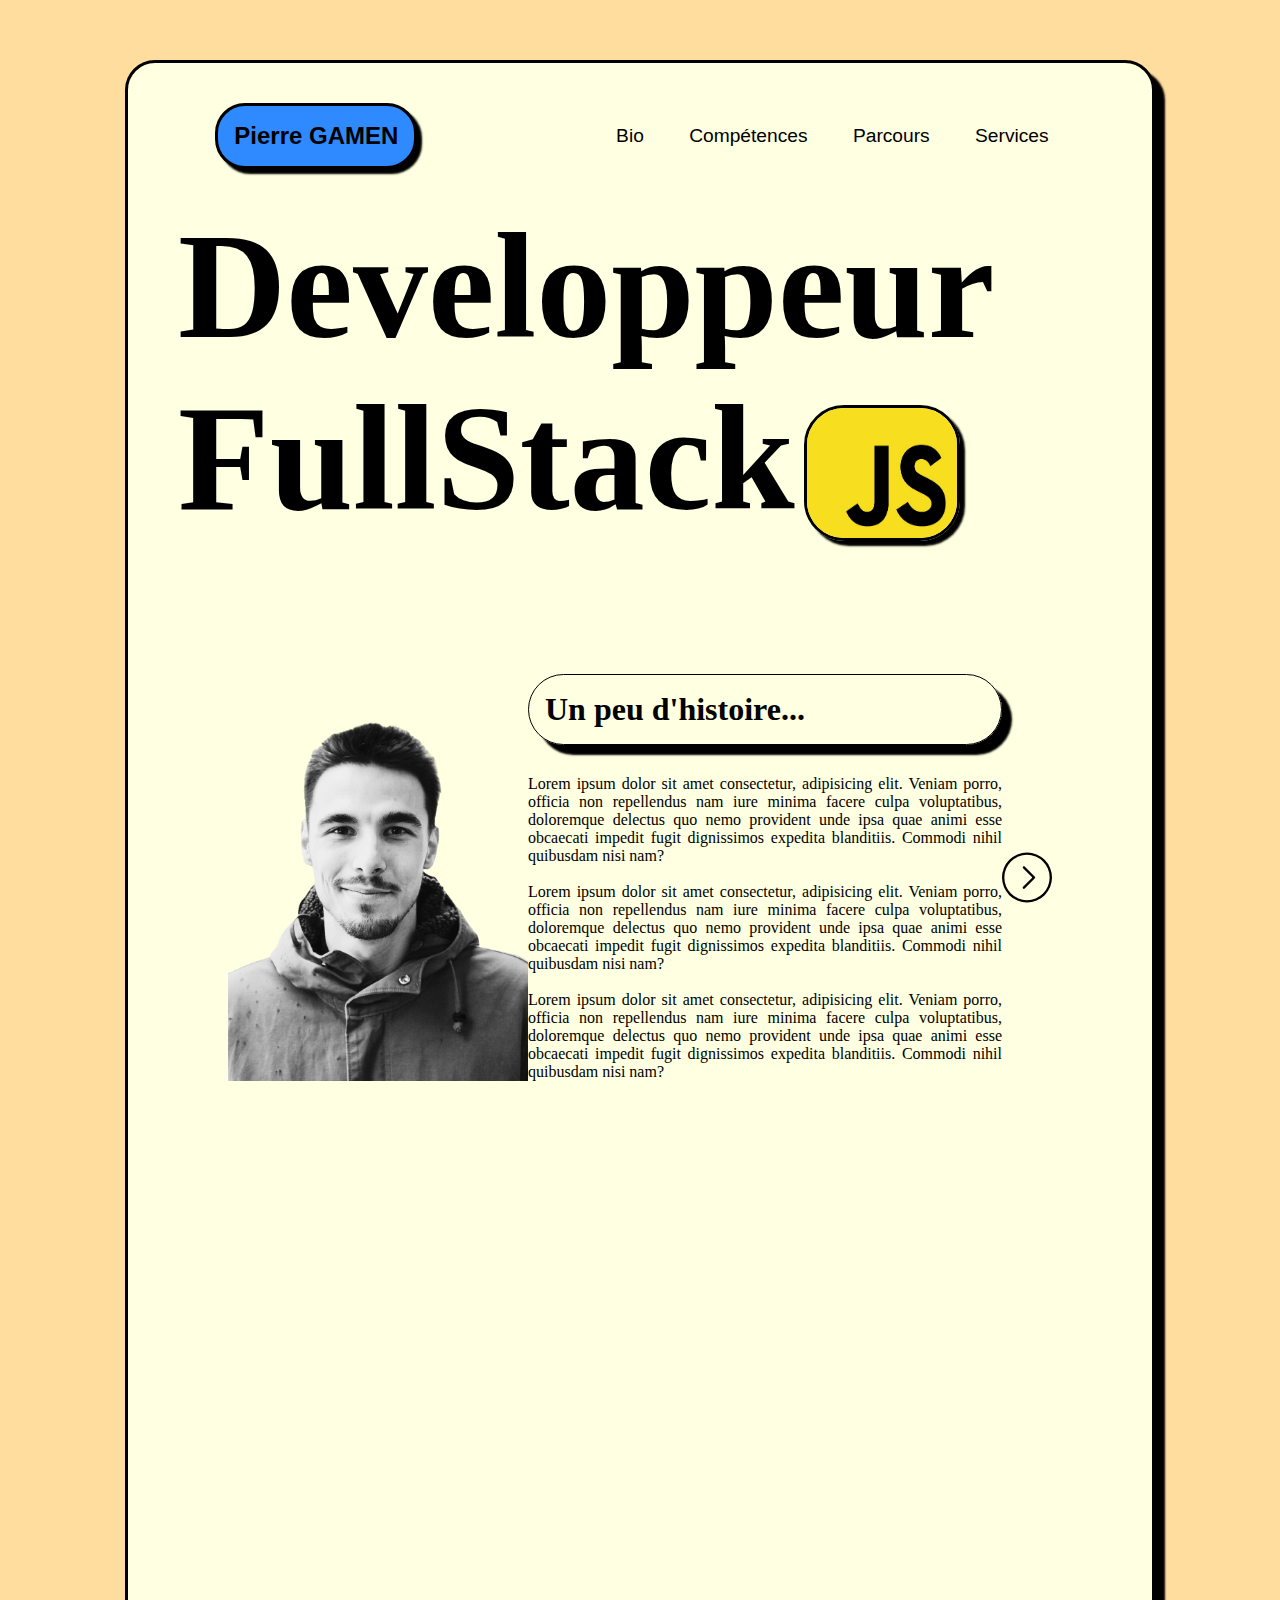
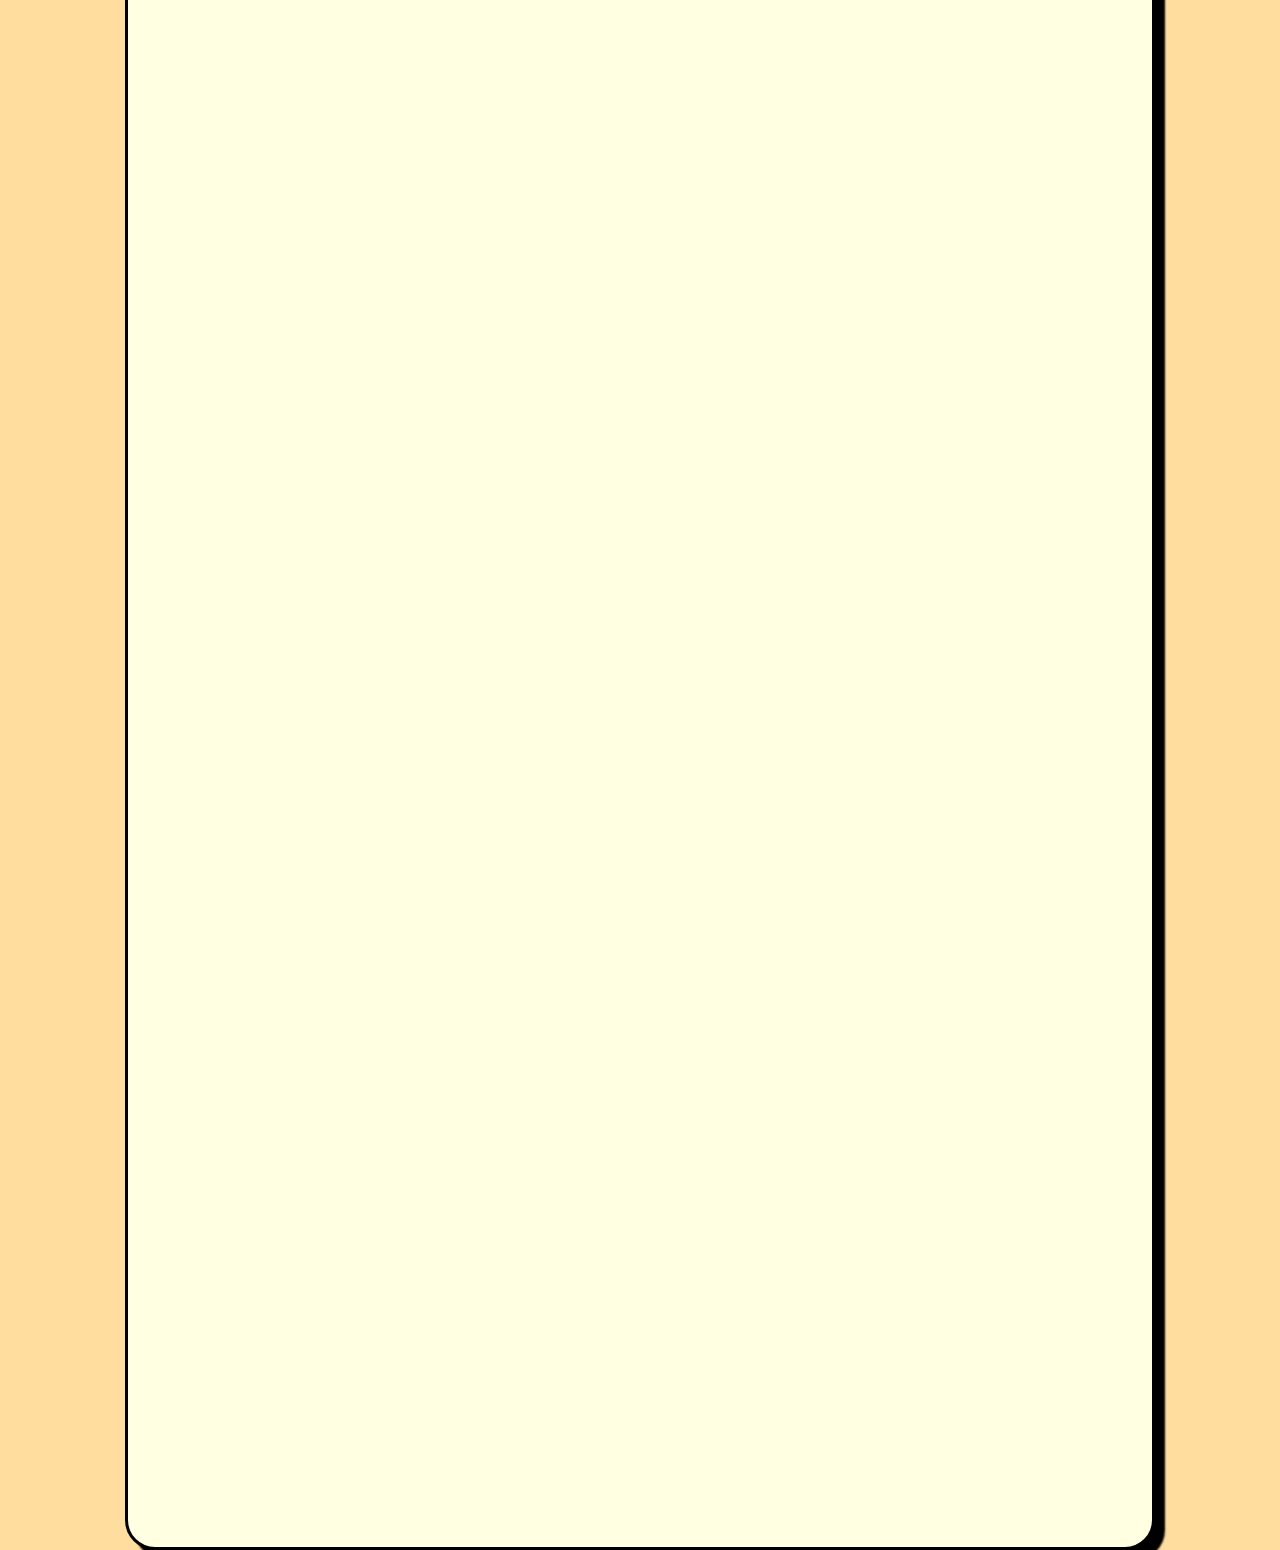
<file: index.html>
<!DOCTYPE html>
<html lang="fr">
<head>
    <meta charset="UTF-8">
    <meta name="viewport" content="width=device-width, initial-scale=1.0">
    <title>Pierre GAMEN</title>
    <script src="HomePage\JS\scriptHomePage.js"></script>
    <link rel="stylesheet" href="HomePage\CSS\stylehomepage.css">
    <link rel="stylesheet" href="HomePage\CSS\var.css">
</head>
<body>

    
    <div class="containersite">
    
    
        <nav class="nav__main">
                <a href="" class="header__links nav_links">Bio</a>
                <a href="" class="header__links nav_links">Compétences</a>
                <a href="" class="header__links nav_links">Parcours</a>
                <a href="" class="header__links nav_links">Services</a>
        </nav>
        
    <header class="header__HomePage">

        <h1 class="HomePageTitle">Pierre GAMEN</h1>
        
        <nav class="HomePage__nav">
            <a href="" class="header__links">Bio</a>
            <a href="" class="header__links">Compétences</a>
            <a href="" class="header__links">Parcours</a>
            <a href="" class="header__links">Services</a>
        </nav>


    </header>

    

    <img class="imageJS" src="HomePage\Ressources\imageJS.jpg" alt="">

    <section class="Homepage__section1">

        <h2 class="section1__title">Developpeur FullStack</h2>

    </section>

    <div class="containerBio">
        
        <img class="imagePG" src="HomePage\PierreGAMEN.png" alt="">

        <section class="Homepage__Bio">
            <h2 class="Bio__Title">Un peu d'histoire...</h2>

            <p class="Bio__texte">Lorem ipsum dolor sit amet consectetur, adipisicing elit. Veniam porro, officia non repellendus nam iure minima facere culpa voluptatibus, doloremque delectus quo nemo provident unde ipsa quae animi esse obcaecati impedit fugit dignissimos expedita blanditiis. Commodi nihil quibusdam nisi nam?</p><br>
            <p class="Bio__texte">Lorem ipsum dolor sit amet consectetur, adipisicing elit. Veniam porro, officia non repellendus nam iure minima facere culpa voluptatibus, doloremque delectus quo nemo provident unde ipsa quae animi esse obcaecati impedit fugit dignissimos expedita blanditiis. Commodi nihil quibusdam nisi nam?</p><br>
            <p class="Bio__texte">Lorem ipsum dolor sit amet consectetur, adipisicing elit. Veniam porro, officia non repellendus nam iure minima facere culpa voluptatibus, doloremque delectus quo nemo provident unde ipsa quae animi esse obcaecati impedit fugit dignissimos expedita blanditiis. Commodi nihil quibusdam nisi nam?</p>

        </section>
        <img class="Bio_Fleche"src="HomePage\Ressources\Fleche-droite.svg" alt="">

    </div>


</div>
    
</body>
</html>
</file>
